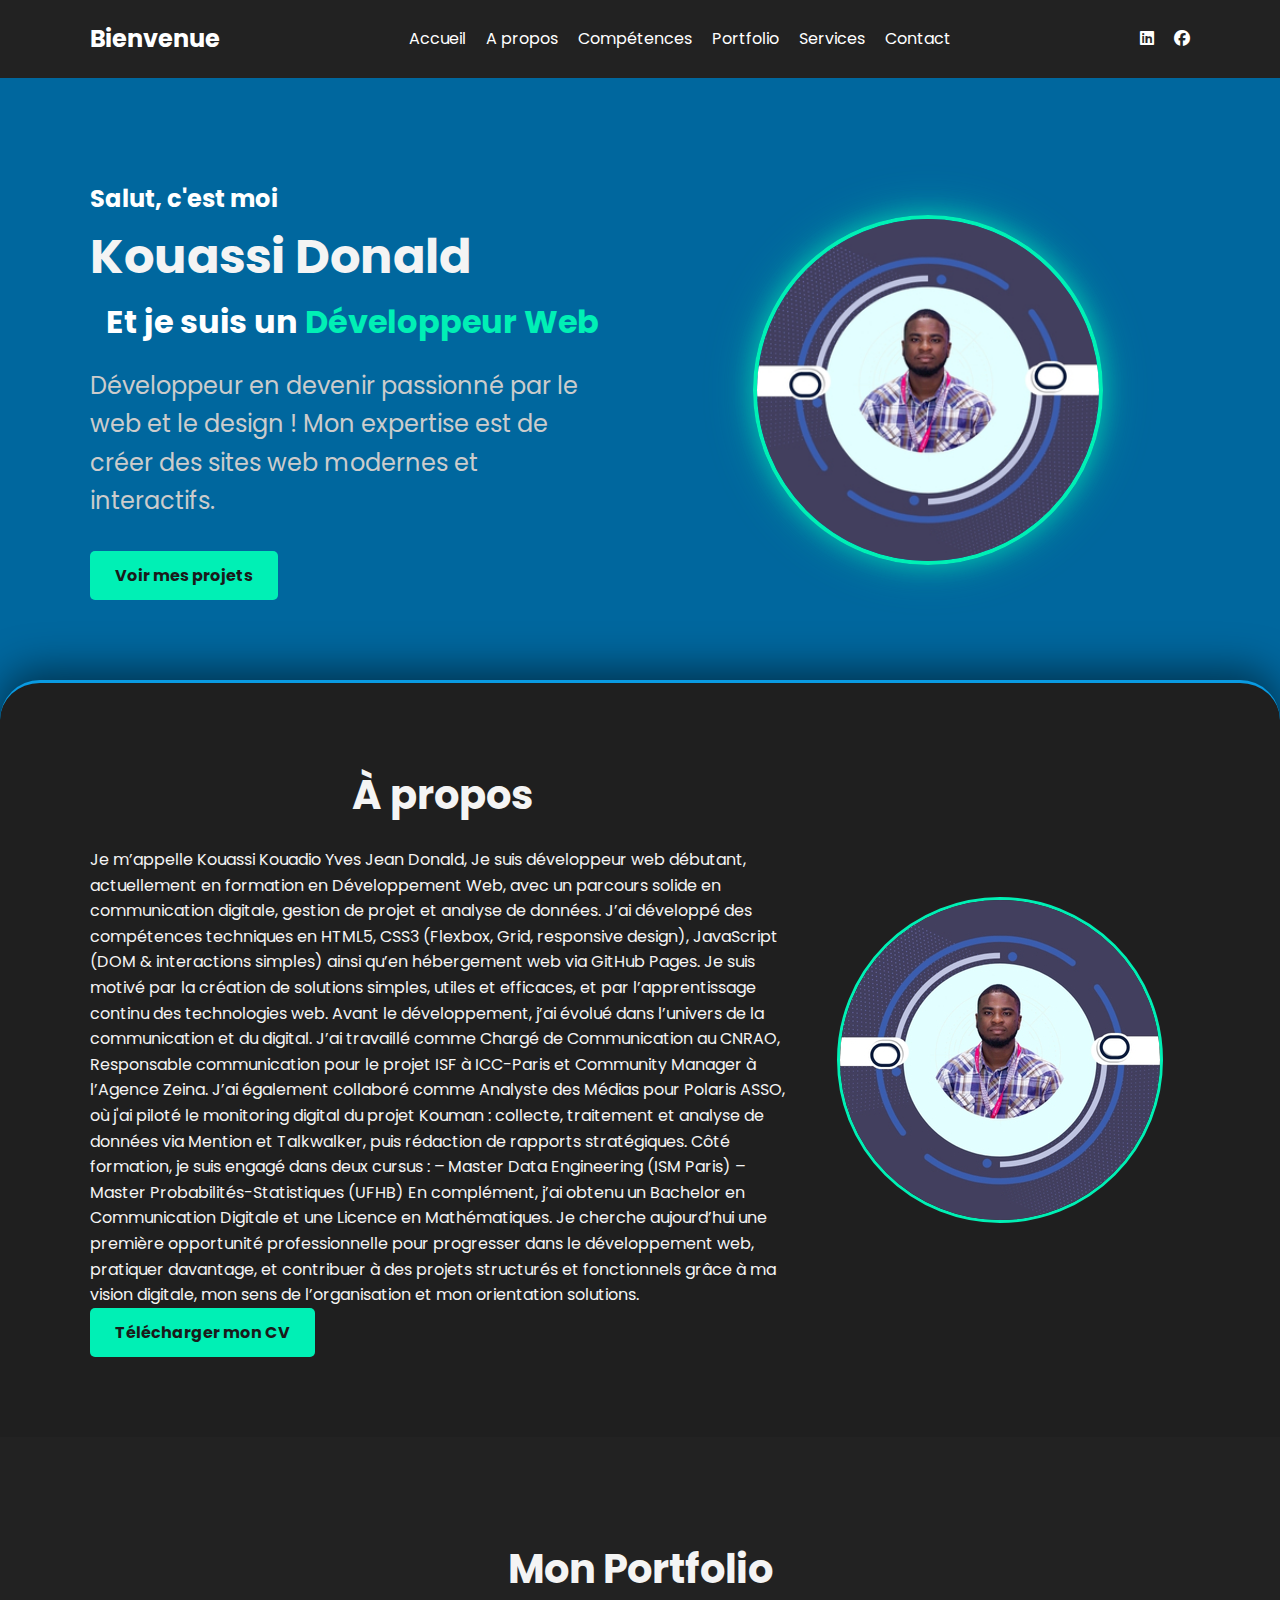
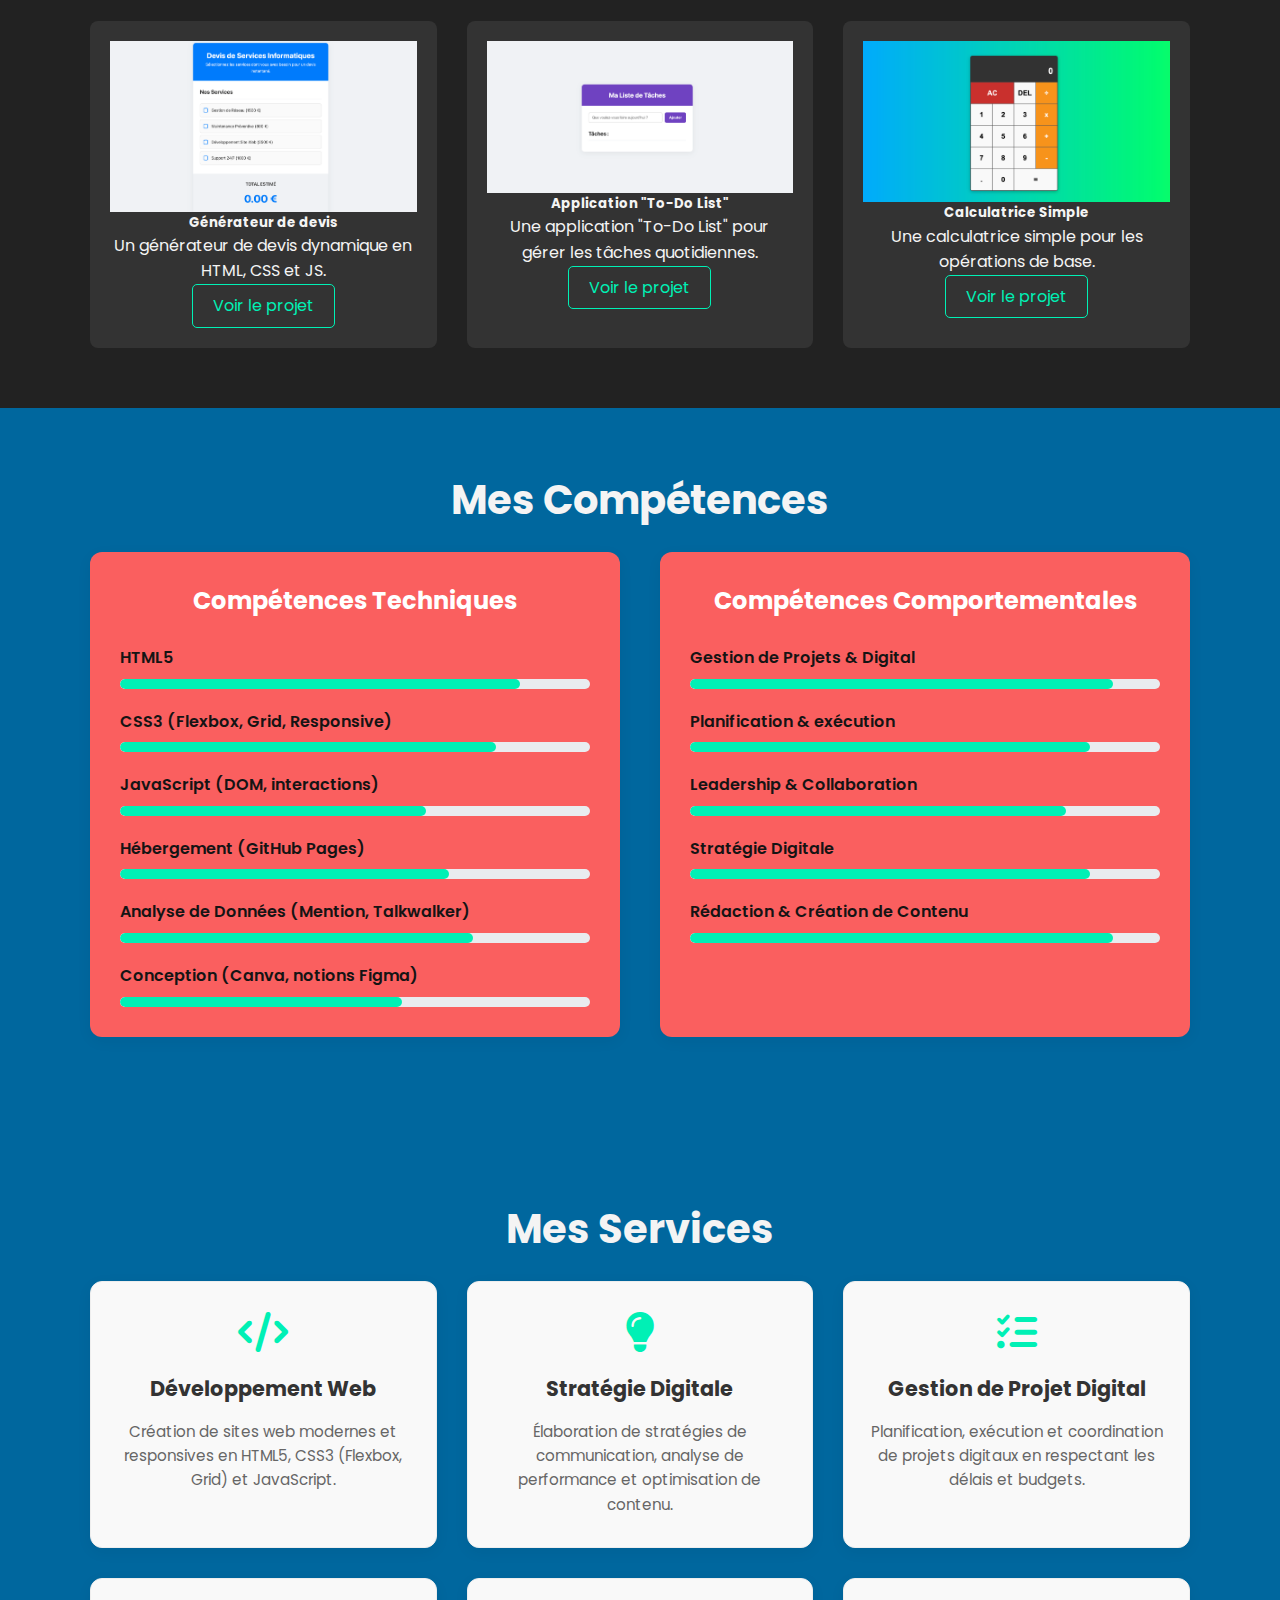
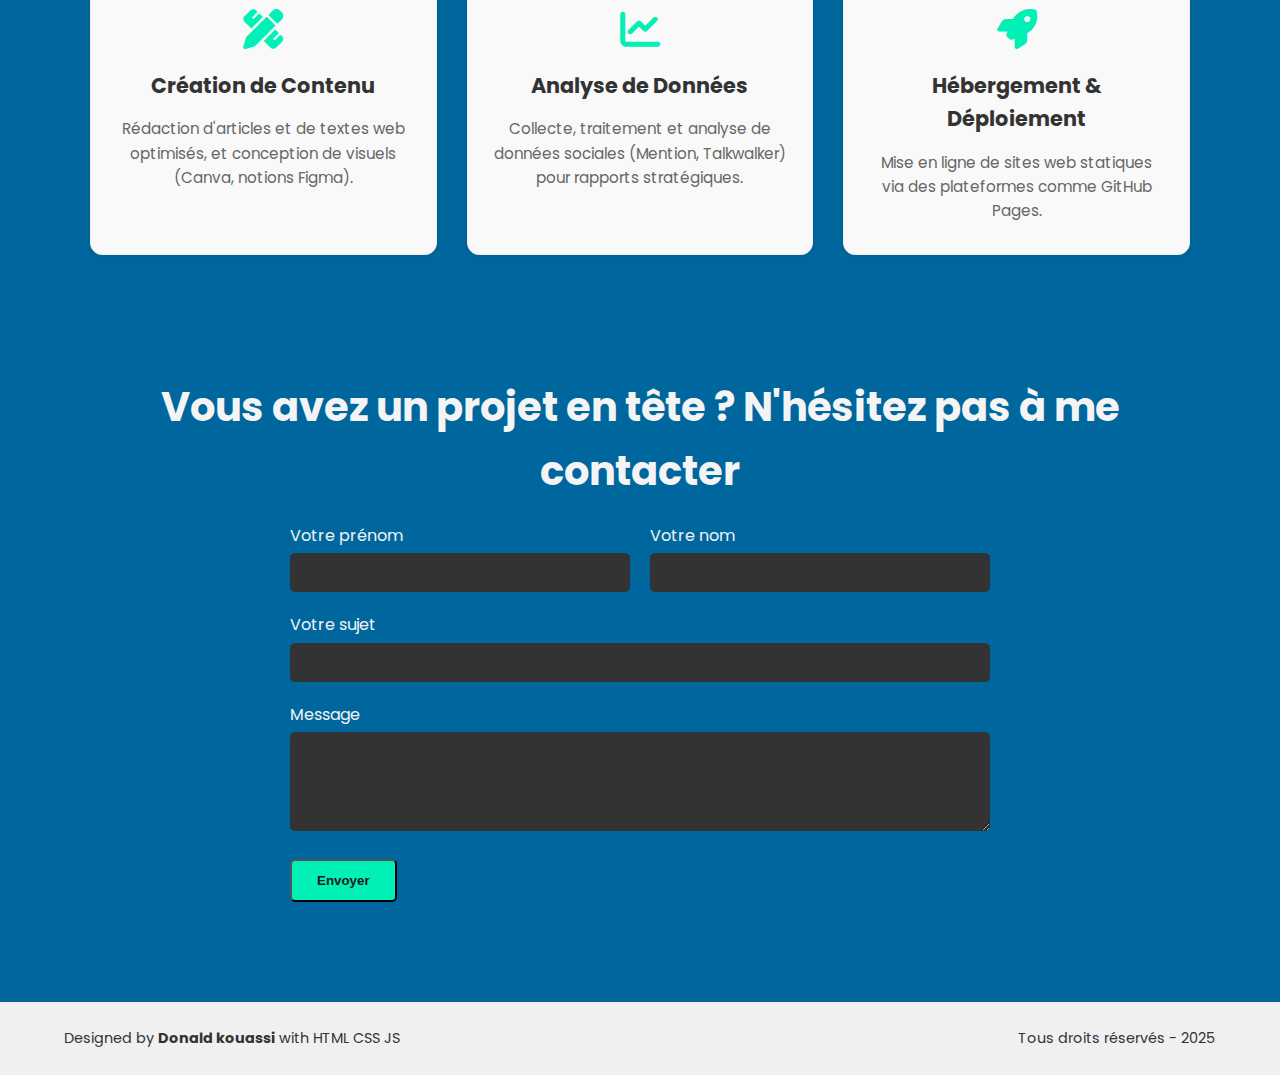
<file: index.html>
<!DOCTYPE html>
<html lang="fr">
<head>
    <meta charset="UTF-8">
    <meta name="viewport" content="width=device-width, initial-scale=1.0">
    <title>Mon Portfolio - Kouassi Donald</title>

 <link rel="preconnect" href="https://fonts.googleapis.com">
<link rel="preconnect" href="https://fonts.gstatic.com" crossorigin>
<link href="https://fonts.googleapis.com/css2?family=Poppins:wght@400;700&display=swap" rel="stylesheet">
<link rel="stylesheet" href="https://cdnjs.cloudflare.com/ajax/libs/font-awesome/6.5.2/css/all.min.css">

<link rel="stylesheet" href="style.css">
    <link rel="stylesheet" href="style.css">
</head>
<body>

    <nav>
        <div class="container">
            <a href="#accueil" class="nav-logo">Bienvenue</a>
            
            <ul>
                
                <li><a href="index.html">Accueil</a></li>
                 <li><a href="a-propos.html">A propos</a></li>  
                 <li><a href="competences.html">Compétences</a></li> 
                 <li><a href="portfolio.html">Portfolio</a></li> 
                 <li><a href="services.html">Services</a></li> 
                 <li><a href="contact.html">Contact</a></li> 
                
            </ul>
            <ul class="social-icons">
                <li><a href="https://www.linkedin.com/in/" target="_blank"><i class="fa-brands fa-linkedin"></i></a></li>
                
                <li><a href="https://facebook.com/" target="_blank"><i class="fa-brands fa-facebook"></i></a></li>
                
                </ul>
                 
        </div></div>
    </nav>

   <header id="accueil" class="section-hero">
    <div class="container hero-layout">
        
        <div class="hero-text">
            <p class="hero-welcome">Salut, c'est moi</p>
            <h1>Kouassi Donald</h1> 
            <h2 class="hero-role">Et je suis un <span class="highlight">Développeur Web</span></h2>
            
            <p class="hero-subtitle">
                Développeur en devenir passionné par le web et le design ! 
                Mon expertise est de créer des sites web modernes et interactifs.
            </p>
            
            <div class="hero-buttons">
                <a href="projets.html" class="btn">Voir mes projets</a>
                </div>
        </div>

        <div class="hero-image-box">
            <img src="images/photo-profil.jpg" alt="Kouassi Donald" class="profile-pic">
        </div>

    </div>
</header>
    <section id="a-propos" class="section-about">
        <div class="container">
            <div class="about-content">
                <div class="about-text">
                    <h2>À propos</h2> 
                    <p>Je m’appelle Kouassi Kouadio Yves Jean Donald, 
Je suis développeur web débutant, actuellement en formation en Développement Web, avec un parcours solide en communication digitale, gestion de projet et analyse de données.

J’ai développé des compétences techniques en HTML5, CSS3 (Flexbox, Grid, responsive design), JavaScript (DOM & interactions simples) ainsi qu’en hébergement web via GitHub Pages.
Je suis motivé par la création de solutions simples, utiles et efficaces, et par l’apprentissage continu des technologies web.

Avant le développement, j’ai évolué dans l’univers de la communication et du digital.
J’ai travaillé comme Chargé de Communication au CNRAO, Responsable communication pour le projet ISF à ICC-Paris et Community Manager à l’Agence Zeina.
J’ai également collaboré comme Analyste des Médias pour Polaris ASSO, où j'ai piloté le monitoring digital du projet Kouman : collecte, traitement et analyse de données via Mention et Talkwalker, puis rédaction de rapports stratégiques.

Côté formation, je suis engagé dans deux cursus :
– Master Data Engineering (ISM Paris)
– Master Probabilités-Statistiques (UFHB)
En complément, j’ai obtenu un Bachelor en Communication Digitale et une Licence en Mathématiques.

Je cherche aujourd’hui une première opportunité professionnelle pour progresser dans le développement web, pratiquer davantage, et contribuer à des projets structurés et fonctionnels grâce à ma vision digitale, mon sens de l’organisation et mon orientation solutions.</p>
                    
                    <a href="_CV - Donald Kouassi (1).pdf" class="btn" download>Télécharger mon CV</a>
                </div>
                <div class="about-image">
                    <img src="images/photo-profil.jpg" alt="Photo de Kouassi Donald">
                </div>
            </div>
        </div>
    </section>

           <section id="projets" class="section-projects" style="padding-top: 100px;">
        <div class="container">
            <h2>Mon Portfolio</h2>
            
            <div class="projects-grid">

                <div class="project-card">
                    <img src="images/generateur-devis.jpg" alt="Aperçu de mon générateur de devis">
                    <div class="card-content">
                        <h5>Générateur de devis</h5>
                        <p>Un générateur de devis dynamique en HTML, CSS et JS.</p>
                        <a href="projets/generateur-devis/index.html" class="btn-secondary">Voir le projet</a>
                    </div>
                </div>

                <div class="project-card">
                    <img src="images/todo-list.jpg" alt="Aperçu de l'application To-Do List">
                    <div class="card-content">
                        <h5>Application "To-Do List"</h5>
                        <p>Une application "To-Do List" pour gérer les tâches quotidiennes.</p>
                        <a href="projets/todo-list/index.html" class="btn-secondary">Voir le projet</a>
                    </div>
                </div>

                <div class="project-card">
                    <img src="images/calculatrice.jpg" alt="Aperçu de la calculatrice">
                    <div class="card-content">
                        <h5>Calculatrice Simple</h5>
                        <p>Une calculatrice simple pour les opérations de base.</p>
                        <a href="projets/calculatrice/index.html" class="btn-secondary">Voir le projet</a>
                    </div>
                </div>
                
            </div>
        </div>
    </section>
            </div>
        </div>
    </section>

    <section id="competences" class="section-skills">
        <div class="container">
            <h2>Mes Compétences</h2>
            
            <div class="skills-grid">
                
                <div class="skills-card">
                    <h3>Compétences Techniques</h3>
                    
                    <div class="skill">
                        <span class="skill-name">HTML5</span>
                        <div class="skill-bar">
                            <div class="skill-progress" style="width: 85%;"></div>
                        </div>
                    </div>
                    <div class="skill">
                        <span class="skill-name">CSS3 (Flexbox, Grid, Responsive)</span>
                        <div class="skill-bar">
                            <div class="skill-progress" style="width: 80%;"></div>
                        </div>
                    </div>
                    <div class="skill">
                        <span class="skill-name">JavaScript (DOM, interactions)</span>
                        <div class="skill-bar">
                            <div class="skill-progress" style="width: 65%;"></div>
                        </div>
                    </div>
                     <div class="skill">
                        <span class="skill-name">Hébergement (GitHub Pages)</span>
                        <div class="skill-bar">
                            <div class="skill-progress" style="width: 70%;"></div>
                        </div>
                    </div>
                    <div class="skill">
                        <span class="skill-name">Analyse de Données (Mention, Talkwalker)</span>
                        <div class="skill-bar">
                            <div class="skill-progress" style="width: 75%;"></div>
                        </div>
                    </div>
                    <div class="skill">
                        <span class="skill-name">Conception (Canva, notions Figma)</span>
                        <div class="skill-bar">
                            <div class="skill-progress" style="width: 60%;"></div>
                        </div>
                    </div>
                </div>

                <div class="skills-card">
                    <h3>Compétences Comportementales</h3>
                    
                    <div class="skill">
                        <span class="skill-name">Gestion de Projets & Digital</span>
                        <div class="skill-bar">
                            <div class="skill-progress" style="width: 90%;"></div>
                        </div>
                    </div>
                    <div class="skill">
                        <span class="skill-name">Planification & exécution</span>
                        <div class="skill-bar">
                            <div class="skill-progress" style="width: 85%;"></div>
                        </div>
                    </div>
                    <div class="skill">
                        <span class="skill-name">Leadership & Collaboration</span>
                        <div class="skill-bar">
                            <div class="skill-progress" style="width: 80%;"></div>
                        </div>
                    </div>
                    <div class="skill">
                        <span class="skill-name">Stratégie Digitale</span>
                        <div class="skill-bar">
                            <div class="skill-progress" style="width: 85%;"></div>
                        </div>
                    </div>
                    <div class="skill">
                        <span class="skill-name">Rédaction & Création de Contenu</span>
                        <div class="skill-bar">
                            <div class="skill-progress" style="width: 90%;"></div>
                        </div>
                    </div>
                </div>

            </div>
        </div>
    </section>

    <section id="services" class="section-services" style="padding-top: 100px;">
        <div class="container">
            <h2>Mes Services</h2>
            
            <div class="services-grid">

                <div class="service-card">
                    <i class="fa-solid fa-code"></i>
                    <h3>Développement Web</h3>
                    <p>Création de sites web modernes et responsives en HTML5, CSS3 (Flexbox, Grid) et JavaScript.</p>
                </div>

                <div class="service-card">
                    <i class="fa-solid fa-lightbulb"></i>
                    <h3>Stratégie Digitale</h3>
                    <p>Élaboration de stratégies de communication, analyse de performance et optimisation de contenu.</p>
                </div>

                <div class="service-card">
                    <i class="fa-solid fa-list-check"></i>
                    <h3>Gestion de Projet Digital</h3>
                    <p>Planification, exécution et coordination de projets digitaux en respectant les délais et budgets.</p>
                </div>

                <div class="service-card">
                    <i class="fa-solid fa-pen-ruler"></i>
                    <h3>Création de Contenu</h3>
                    <p>Rédaction d'articles et de textes web optimisés, et conception de visuels (Canva, notions Figma).</p>
                </div>

                <div class="service-card">
                    <i class="fa-solid fa-chart-line"></i>
                    <h3>Analyse de Données</h3>
                    <p>Collecte, traitement et analyse de données sociales (Mention, Talkwalker) pour rapports stratégiques.</p>
                </div>

                <div class="service-card">
                    <i class="fa-solid fa-rocket"></i>
                    <h3>Hébergement & Déploiement</h3>
                    <p>Mise en ligne de sites web statiques via des plateformes comme GitHub Pages.</p>
                </div>

            </div>
        </div>
    </section>

    <section id="contact" class="section-contact">
        <div class="container">
            <h2>Vous avez un projet en tête ? N'hésitez pas à me contacter</h2>
            
            <form id="contact-form" action="#" method="post">
                <div class="form-group-row">
                    <div class="form-group">
                        <label for="prenom">Votre prénom</label> <input type="text" id="prenom" name="prenom">
                    </div>
                    <div class="form-group">
                        <label for="nom">Votre nom</label> <input type="text" id="nom" name="nom">
                    </div>
                </div>
                <div class="form-group">
                    <label for="sujet">Votre sujet</label> <input type="text" id="sujet" name="sujet">
                </div>
                <div class="form-group">
                    <label for="message">Message</label>
                    <textarea id="message" name="message" rows="5"></textarea>
                </div>
                <button type="submit" class="btn">Envoyer</button>
            </form>
        </div>
    </section>

    <footer>
        <footer class="footer">
    <div class="container footer-content">
        <p>Designed by <span class="accent-text">Donald kouassi</span> with HTML CSS JS</p>
        <p>Tous droits réservés - 2025</p>
    </div>
    </footer>

    <script src="script.js"></script>

</body>
</html>
</file>
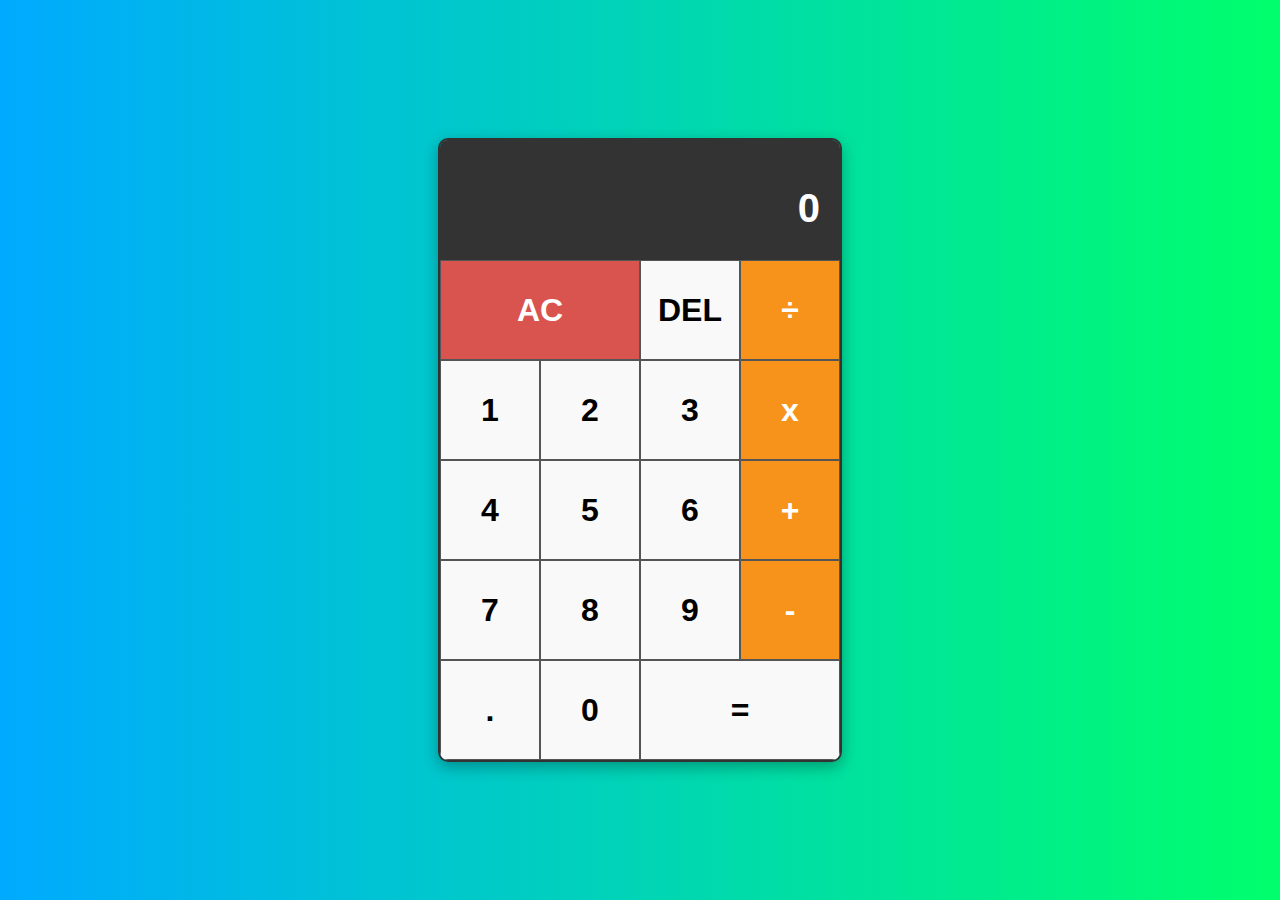
<file: projets/calculatrice/index.html>
<!DOCTYPE html>
<html lang="fr">
<head>
    <meta charset="UTF-8">
    <meta name="viewport" content="width=device-width, initial-scale=1.0">
    <title>Calculatrice Simple</title>
    <link rel="stylesheet" href="style.css">
</head>
<body>

    <div class="calculator-grid">
        <div class="output">
            <div data-previous-operand class="previous-operand"></div>
            <div data-current-operand class="current-operand">0</div>
        </div>
        <button data-all-clear class="span-two">AC</button>
        <button data-delete>DEL</button>
        <button data-operation>÷</button>
        <button data-number>1</button>
        <button data-number>2</button>
        <button data-number>3</button>
        <button data-operation>x</button>
        <button data-number>4</button>
        <button data-number>5</button>
        <button data-number>6</button>
        <button data-operation>+</button>
        <button data-number>7</button>
        <button data-number>8</button>
        <button data-number>9</button>
        <button data-operation>-</button>
        <button data-number>.</button>
        <button data-number>0</button>
        <button data-equals class="span-two">=</button>
    </div>

    <script src="script.js"></script>
</body>
</html>
</file>
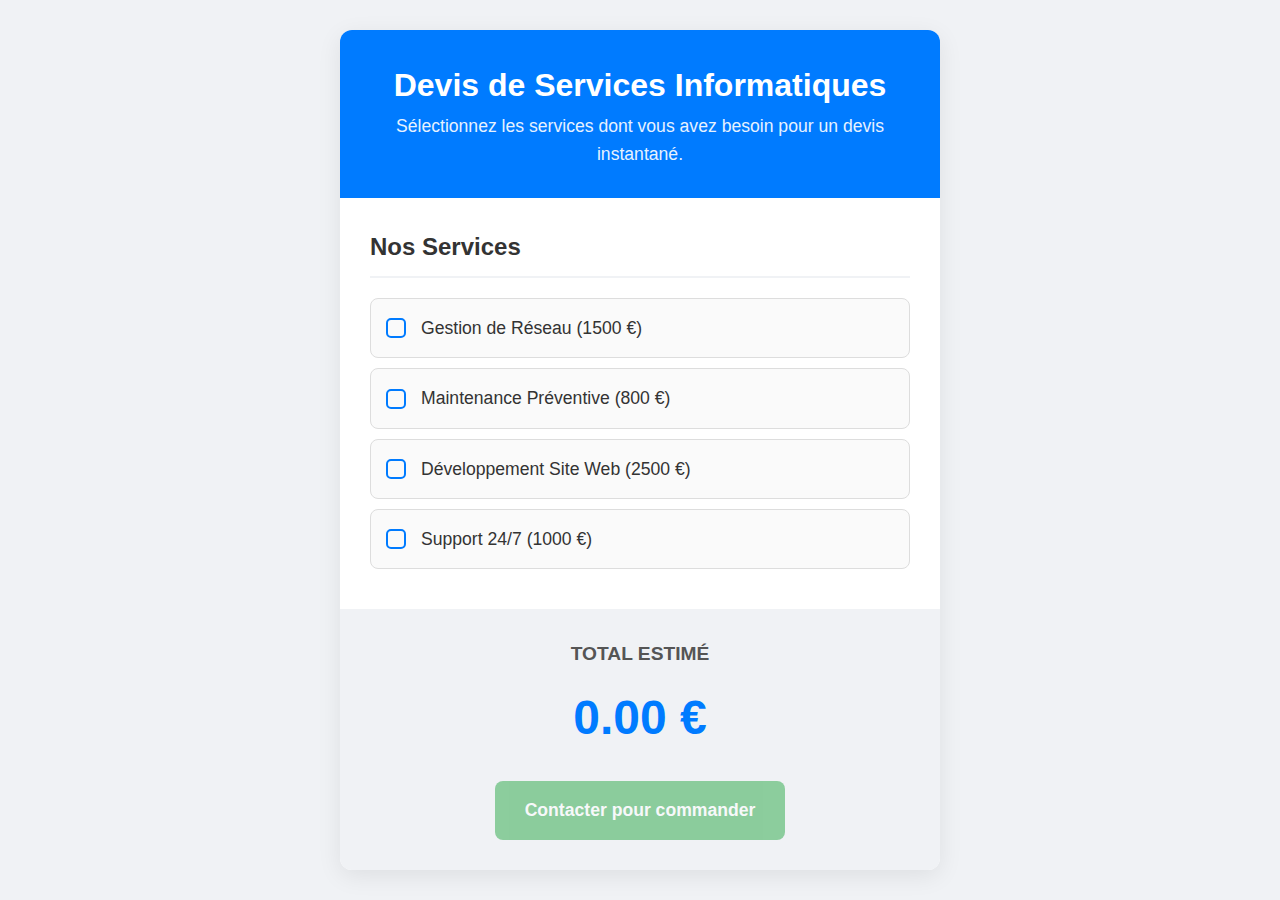
<file: projets/generateur-devis/index.html>
<!DOCTYPE html>
<html lang="fr">
<head>
    <meta charset="UTF-8">
    <meta name="viewport" content="width=device-width, initial-scale=1.0">
    <title>Générateur de Devis</title>
    <link rel="stylesheet" href="style.css">
</head>
<body>

    <main class="devis-container">
        <header>
            <h1>Devis de Services Informatiques</h1>
            <p>Sélectionnez les services dont vous avez besoin pour un devis instantané.</p>
        </header>

        <form id="devis-form">
            <h2>Nos Services</h2>
            
            <div class="service-item">
                <input type="checkbox" id="gestion-reseau" name="service" value="1500">
                <label for="gestion-reseau">Gestion de Réseau (1500 €)</label>
            </div>

            <div class="service-item">
                <input type="checkbox" id="maintenance" name="service" value="800">
                <label for="maintenance">Maintenance Préventive (800 €)</label>
            </div>

            <div class="service-item">
                <input type="checkbox" id="dev-web" name="service" value="2500">
                <label for="dev-web">Développement Site Web (2500 €)</label>
            </div>

            <div class="service-item">
                <input type="checkbox" id="support-24" name="service" value="1000">
                <label for="support-24">Support 24/7 (1000 €)</label>
            </div>
        </form>

        <section class="total-container">
            <h2>Total Estimé</h2>
            <div class="total-prix">
                <span id="total-devis">0.00</span> €
            </div>
            
            <a href="#" id="btn-contacter" class="btn-contacter">
                Contacter pour commander
            </a>
            
        </section>

    </main>

    <script src="script.js"></script>

</body>
</html>
</file>
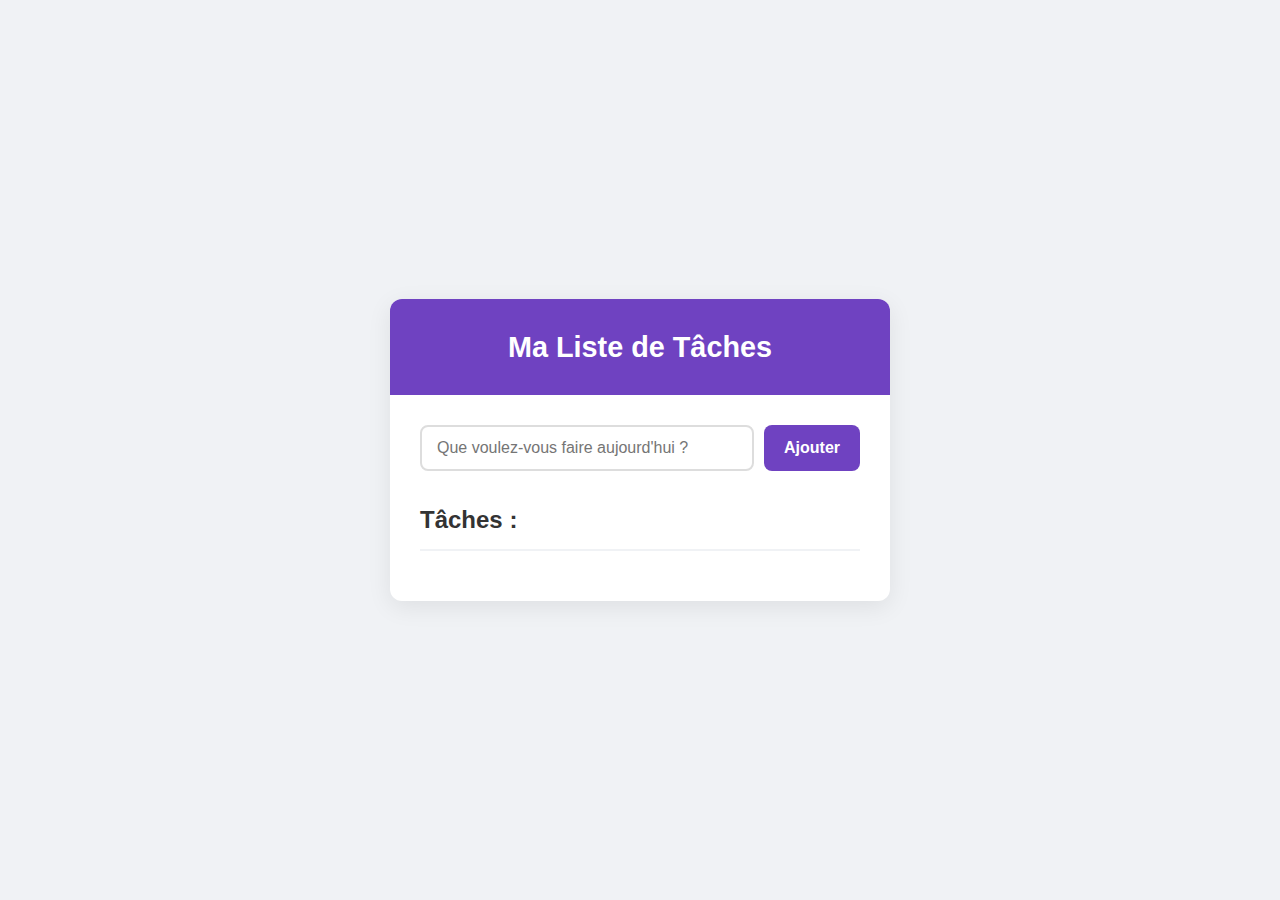
<file: projets/todo-list/index.html>
<!DOCTYPE html>
<html lang="fr">
<head>
    <meta charset="UTF-8">
    <meta name="viewport" content="width=device-width, initial-scale=1.0">
    <title>Application - Liste de Tâches</title>
    <link rel="stylesheet" href="style.css">
</head>
<body>

    <main class="todo-container">
        <header>
            <h1>Ma Liste de Tâches</h1>
        </header>

        <form id="new-task-form">
            <input 
                type="text" 
                id="new-task-input" 
                placeholder="Que voulez-vous faire aujourd'hui ?">
            <button type="submit" id="new-task-submit">Ajouter</button>
        </form>

        <section class="task-list-container">
            <h2>Tâches :</h2>
            
            <ul id="task-list">
                </ul>
        </section>

    </main>

    <script src="script.js"></script>

</body>
</html>
</file>
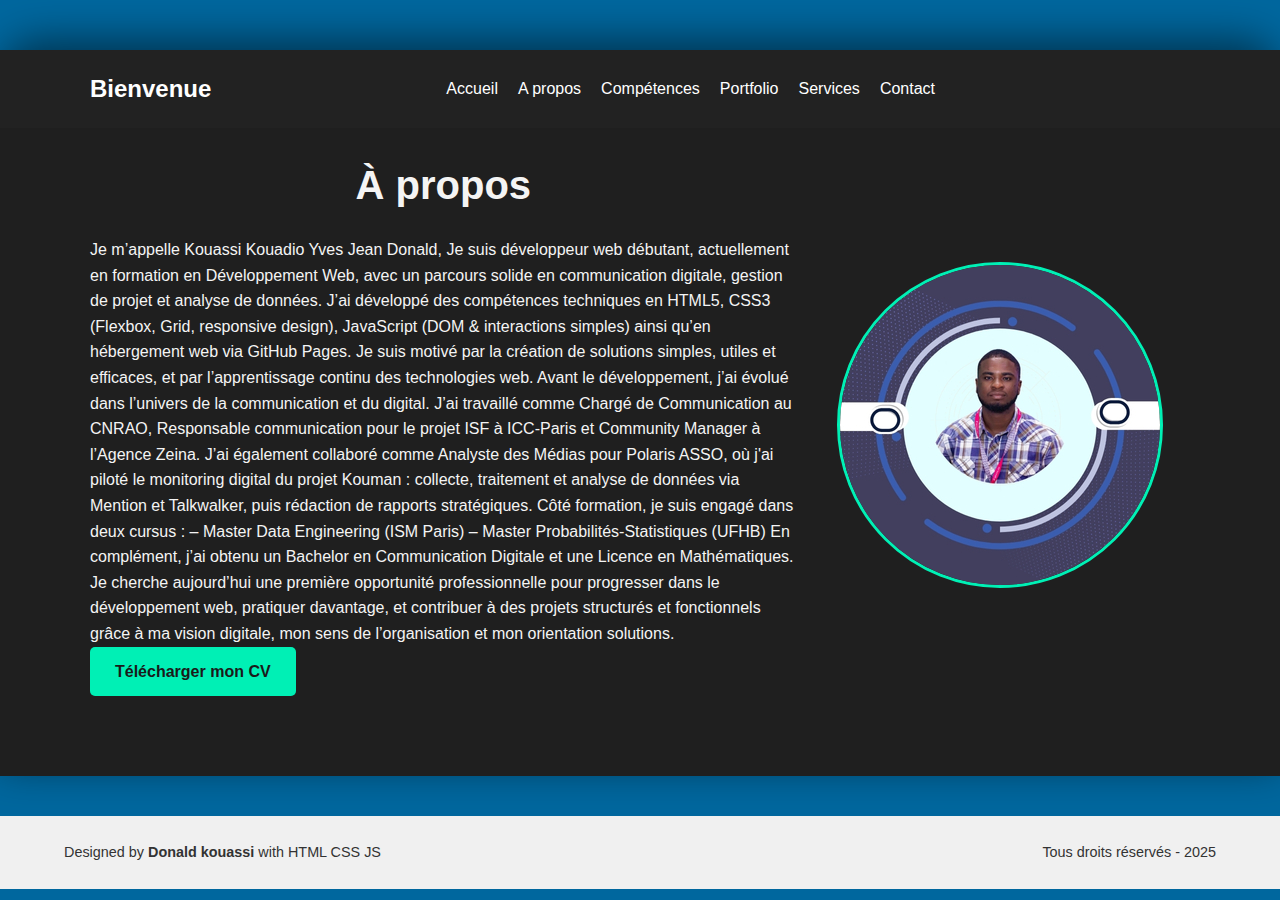
<file: a-propos.html>
<!DOCTYPE html>
<html lang="fr">
<head>
    <meta charset="UTF-8">
    <meta name="viewport" content="width=device-width, initial-scale=1.0">
    <title>À Propos - Portfolio Kouassi Donald</title>
    
    <link rel="stylesheet" href="style.css">
</head>
<body>

    <nav>
        <div class="container">
            <a href="#accueil" class="nav-logo"> Bienvenue</a>
            
            <ul>
                
                 <li><a href="index.html">Accueil</a></li>
                 <li><a href="a-propos.html">A propos</a></li>  
                 <li><a href="competences.html">Compétences</a></li> 
                 <li><a href="portfolio.html">Portfolio</a></li> 
                 <li><a href="services.html">Services</a></li> 
                 <li><a href="contact.html">Contact</a></li> 
                
            </ul>
            <ul class="social-icons">
                <li><a href="https://www.linkedin.com/in/" target="_blank"><i class="fa-brands fa-linkedin"></i></a></li>
                
                <li><a href="https://facebook.com/" target="_blank"><i class="fa-brands fa-facebook"></i></a></li>
                
                </ul>
                 
        </div></div>
    </nav>


    <section id="a-propos" class="section-about" style="padding-top: 100px;">
        <div class="container">
            <div class="about-content">
                <div class="about-text">
                    <h2>À propos</h2> 
                    <p>Je m’appelle Kouassi Kouadio Yves Jean Donald, Je suis développeur web débutant, actuellement en formation en Développement Web, avec un parcours solide en communication digitale, gestion de projet et analyse de données. J’ai développé des compétences techniques en HTML5, CSS3 (Flexbox, Grid, responsive design), JavaScript (DOM & interactions simples) ainsi qu’en hébergement web via GitHub Pages. Je suis motivé par la création de solutions simples, utiles et efficaces, et par l’apprentissage continu des technologies web. Avant le développement, j’ai évolué dans l’univers de la communication et du digital. J’ai travaillé comme Chargé de Communication au CNRAO, Responsable communication pour le projet ISF à ICC-Paris et Community Manager à l’Agence Zeina. J’ai également collaboré comme Analyste des Médias pour Polaris ASSO, où j'ai piloté le monitoring digital du projet Kouman : collecte, traitement et analyse de données via Mention et Talkwalker, puis rédaction de rapports stratégiques. Côté formation, je suis engagé dans deux cursus : – Master Data Engineering (ISM Paris) – Master Probabilités-Statistiques (UFHB) En complément, j’ai obtenu un Bachelor en Communication Digitale et une Licence en Mathématiques. Je cherche aujourd’hui une première opportunité professionnelle pour progresser dans le développement web, pratiquer davantage, et contribuer à des projets structurés et fonctionnels grâce à ma vision digitale, mon sens de l’organisation et mon orientation solutions.</p>
                    
                    <a href="_CV - Donald Kouassi (2).pdf" class="btn" download>Télécharger mon CV</a>
                </div>
                <div class="about-image">
                    <img src="images/photo-profil.jpg" alt="Photo de Kouassi Donald">
                </div>
            </div>
        </div>
    </section>
<footer>
        <footer class="footer">
    <div class="container footer-content">
        <p>Designed by <span class="accent-text">Donald kouassi</span> with HTML CSS JS</p>
        <p>Tous droits réservés - 2025</p>
    </div>
    </footer>

    <script src="script.js"></script>

</body>
</html>
</file>
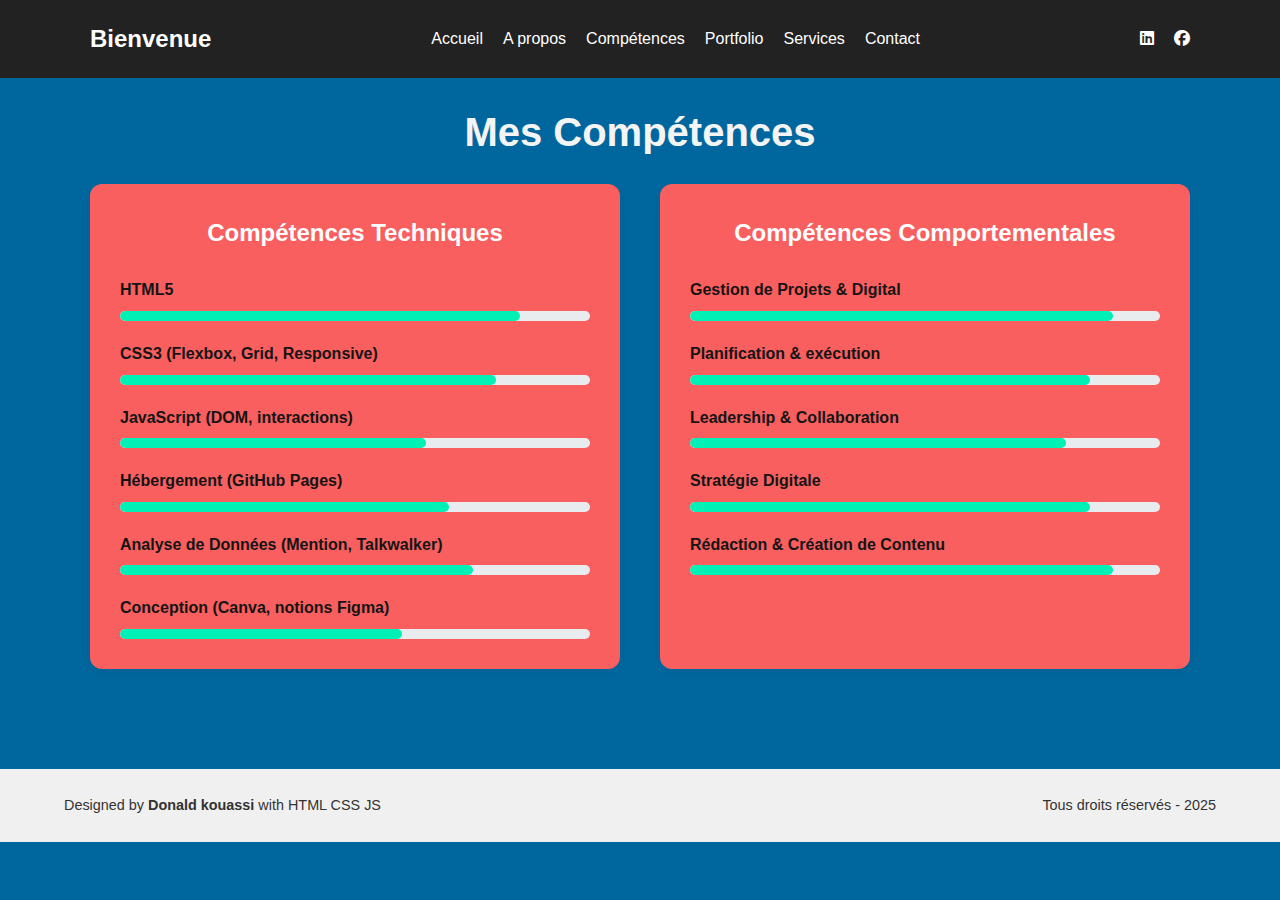
<file: competences.html>
<!DOCTYPE html>
<html lang="fr">
<head>
    <meta charset="UTF-8">
    <meta name="viewport" content="width=device-width, initial-scale=1.0">
    <title>Compétences - Portfolio Kouassi Donald</title>
    
    <link rel="stylesheet" href="style.css">

    <link rel="stylesheet" href="https://cdnjs.cloudflare.com/ajax/libs/font-awesome/6.5.2/css/all.min.css">
</head>
<body>

    <nav>
        <div class="container">
            <a href="#accueil" class="nav-logo"> Bienvenue</a>
            
            <ul>
                
                <li><a href="index.html">Accueil</a></li>
                 <li><a href="a-propos.html">A propos</a></li>  
                 <li><a href="competences.html">Compétences</a></li> 
                 <li><a href="portfolio.html">Portfolio</a></li> 
                 <li><a href="services.html">Services</a></li> 
                 <li><a href="contact.html">Contact</a></li>  
                
            </ul>
            <ul class="social-icons">
                <li><a href="https://www.linkedin.com/in/" target="_blank"><i class="fa-brands fa-linkedin"></i></a></li>
                
                <li><a href="https://facebook.com/" target="_blank"><i class="fa-brands fa-facebook"></i></a></li>
                
            </ul>
                 
        </div>
    </nav>


    <section id="competences" class="section-skills-new" style="padding-top: 100px;">
        <div class="container">
            <h2>Mes Compétences</h2>
            
            <div class="skills-grid">
                
                <div class="skills-card">
                    <h3>Compétences Techniques</h3>
                    
                    <div class="skill">
                        <span class="skill-name">HTML5</span>
                        <div class="skill-bar">
                            <div class="skill-progress" style="width: 85%;"></div>
                        </div>
                    </div>
                    <div class="skill">
                        <span class="skill-name">CSS3 (Flexbox, Grid, Responsive)</span>
                        <div class="skill-bar">
                            <div class="skill-progress" style="width: 80%;"></div>
                        </div>
                    </div>
                    <div class="skill">
                        <span class="skill-name">JavaScript (DOM, interactions)</span>
                        <div class="skill-bar">
                            <div class="skill-progress" style="width: 65%;"></div>
                        </div>
                    </div>
                     <div class="skill">
                        <span class="skill-name">Hébergement (GitHub Pages)</span>
                        <div class="skill-bar">
                            <div class="skill-progress" style="width: 70%;"></div>
                        </div>
                    </div>
                    <div class="skill">
                        <span class="skill-name">Analyse de Données (Mention, Talkwalker)</span>
                        <div class="skill-bar">
                            <div class="skill-progress" style="width: 75%;"></div>
                        </div>
                    </div>
                    <div class="skill">
                        <span class="skill-name">Conception (Canva, notions Figma)</span>
                        <div class="skill-bar">
                            <div class="skill-progress" style="width: 60%;"></div>
                        </div>
                    </div>
                </div>

                <div class="skills-card">
                    <h3>Compétences Comportementales</h3>
                    
                    <div class="skill">
                        <span class="skill-name">Gestion de Projets & Digital</span>
                        <div class="skill-bar">
                            <div class="skill-progress" style="width: 90%;"></div>
                        </div>
                    </div>
                    <div class="skill">
                        <span class="skill-name">Planification & exécution</span>
                        <div class="skill-bar">
                            <div class="skill-progress" style="width: 85%;"></div>
                        </div>
                    </div>
                    <div class="skill">
                        <span class="skill-name">Leadership & Collaboration</span>
                        <div class="skill-bar">
                            <div class="skill-progress" style="width: 80%;"></div>
                        </div>
                    </div>
                    <div class="skill">
                        <span class="skill-name">Stratégie Digitale</span>
                        <div class="skill-bar">
                            <div class="skill-progress" style="width: 85%;"></div>
                        </div>
                    </div>
                    <div class="skill">
                        <span class="skill-name">Rédaction & Création de Contenu</span>
                        <div class="skill-bar">
                            <div class="skill-progress" style="width: 90%;"></div>
                        </div>
                    </div>
                </div>

            </div>
        </div>
    </section>
    <footer>
        <footer class="footer">
    <div class="container footer-content">
        <p>Designed by <span class="accent-text">Donald kouassi</span> with HTML CSS JS</p>
        <p>Tous droits réservés - 2025</p>
    </div>
    </footer>

    <script src="script.js"></script>

</body>
</html>
</file>
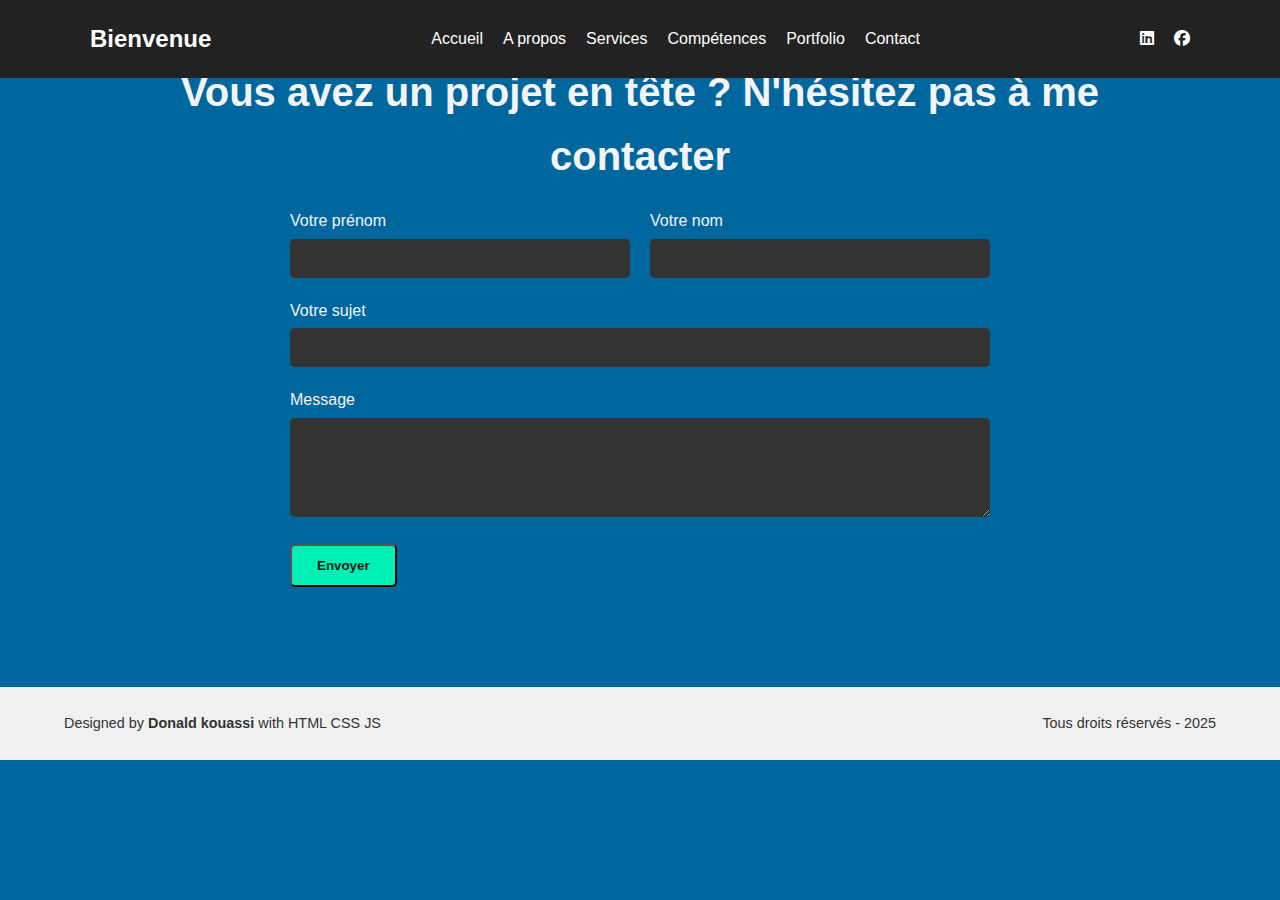
<file: contact.html>
<!DOCTYPE html>
<html lang="fr">
<head>
    <meta charset="UTF-8">
    <meta name="viewport" content="width=device-width, initial-scale=1.0">
    <title>Mon Portfolio - Kouassi Donald</title>
    
    <link rel="stylesheet" href="style.css">

    <link rel="stylesheet" href="https://cdnjs.cloudflare.com/ajax/libs/font-awesome/6.5.2/css/all.min.css">
</head>
<body>

    <nav>
        <div class="container">
            <a href="#accueil" class="nav-logo"> Bienvenue</a>
            
            <ul>
                
                <li><a href="index.html">Accueil</a></li>
                 <li><a href="a-propos.html">A propos</a></li> 
                 <li><a href="services.html">Services</a></li> 
                 <li><a href="#competences.html">Compétences</a></li> 
                 <li><a href="#portfolio.html">Portfolio</a></li> 
                 <li><a href="#contact.html">Contact</a></li> 
                
            </ul>
            <ul class="social-icons">
                <li><a href="https://www.linkedin.com/in/" target="_blank"><i class="fa-brands fa-linkedin"></i></a></li>
                
                <li><a href="https://facebook.com/" target="_blank"><i class="fa-brands fa-facebook"></i></a></li>
                
            </ul>
                 
        </div>
    </nav>

     <section id="contact" class="section-contact">
        <div class="container">
            <h2>Vous avez un projet en tête ? N'hésitez pas à me contacter</h2>
            
            <form id="contact-form" action="#" method="post">
                <div class="form-group-row">
                    <div class="form-group">
                        <label for="prenom">Votre prénom</label> <input type="text" id="prenom" name="prenom">
                    </div>
                    <div class="form-group">
                        <label for="nom">Votre nom</label> <input type="text" id="nom" name="nom">
                    </div>
                </div>
                <div class="form-group">
                    <label for="sujet">Votre sujet</label> <input type="text" id="sujet" name="sujet">
                </div>
                <div class="form-group">
                    <label for="message">Message</label>
                    <textarea id="message" name="message" rows="5"></textarea>
                </div>
                <button type="submit" class="btn">Envoyer</button>
            </form>
        </div>
    </section>
           <footer class="footer">
    <div class="container footer-content">
        <p>Designed by <span class="accent-text">Donald kouassi</span> with HTML CSS JS</p>
        <p>Tous droits réservés - 2025</p>
    </div>
    </footer>

    <script src="script.js"></script>

</body>
</html>
</file>
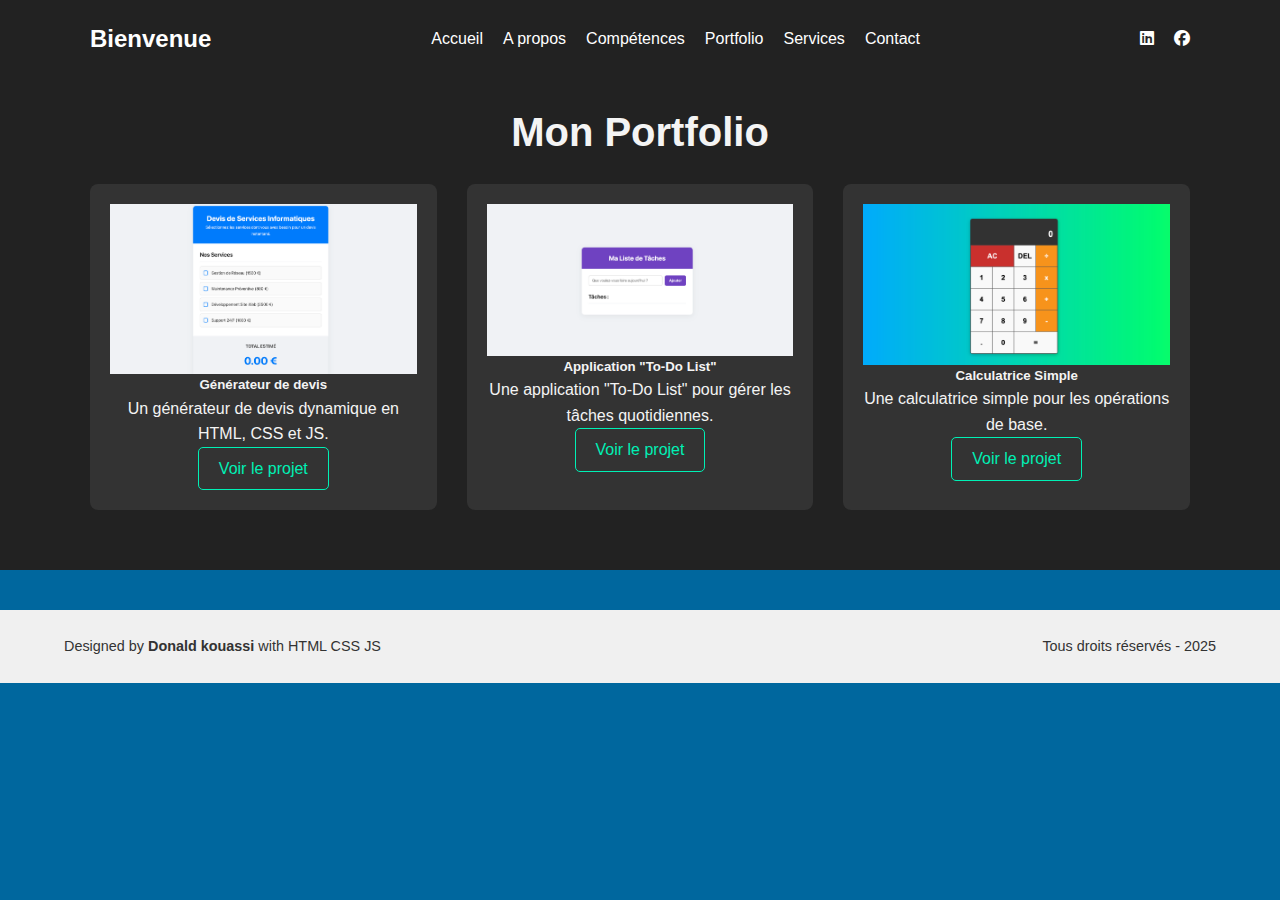
<file: portfolio.html>
<!DOCTYPE html>
<html lang="fr">
<head>
    <meta charset="UTF-8">
    <meta name="viewport" content="width=device-width, initial-scale=1.0">
    <title>Mon Portfolio - Kouassi Donald</title>
    
    <link rel="stylesheet" href="style.css">

    <link rel="stylesheet" href="https://cdnjs.cloudflare.com/ajax/libs/font-awesome/6.5.2/css/all.min.css">
</head>
<body>

    <nav>
        <div class="container">
            <a href="index.html" class="nav-logo"> Bienvenue</a>
            
            <ul>
                
                <li><a href="index.html">Accueil</a></li>
                 <li><a href="a-propos.html">A propos</a></li>  
                 <li><a href="competences.html">Compétences</a></li> 
                 <li><a href="portfolio.html">Portfolio</a></li> 
                 <li><a href="services.html">Services</a></li> 
                 <li><a href="contact.html">Contact</a></li> 
                
            </ul>
            <ul class="social-icons">
                <li><a href="https://www.linkedin.com/in/" target="_blank"><i class="fa-brands fa-linkedin"></i></a></li>
                
                <li><a href="https://facebook.com/" target="_blank"><i class="fa-brands fa-facebook"></i></a></li>
                
            </ul>
                 
        </div>
    </nav>
    <section id="projets" class="section-projects" style="padding-top: 100px;">
        <div class="container">
            <h2>Mon Portfolio</h2>
            
            <div class="projects-grid">

                <div class="project-card">
                    <img src="images/generateur-devis.jpg" alt="Aperçu de mon générateur de devis">
                    <div class="card-content">
                        <h5>Générateur de devis</h5>
                        <p>Un générateur de devis dynamique en HTML, CSS et JS.</p>
                        <a href="projets/generateur-devis/index.html" class="btn-secondary">Voir le projet</a>
                    </div>
                </div>

                <div class="project-card">
                    <img src="images/todo-list.jpg" alt="Aperçu de l'application To-Do List">
                    <div class="card-content">
                        <h5>Application "To-Do List"</h5>
                        <p>Une application "To-Do List" pour gérer les tâches quotidiennes.</p>
                        <a href="projets/todo-list/index.html" class="btn-secondary">Voir le projet</a>
                    </div>
                </div>

                <div class="project-card">
                    <img src="images/calculatrice.jpg" alt="Aperçu de la calculatrice">
                    <div class="card-content">
                        <h5>Calculatrice Simple</h5>
                        <p>Une calculatrice simple pour les opérations de base.</p>
                        <a href="projets/calculatrice/index.html" class="btn-secondary">Voir le projet</a>
                    </div>
                </div>
                
            </div>
        </div>
    </section>
<footer>
        <footer class="footer">
    <div class="container footer-content">
        <p>Designed by <span class="accent-text">Donald kouassi</span> with HTML CSS JS</p>
        <p>Tous droits réservés - 2025</p>
    </div>
    </footer>

    <script src="script.js"></script>

</body>
</html>
</file>
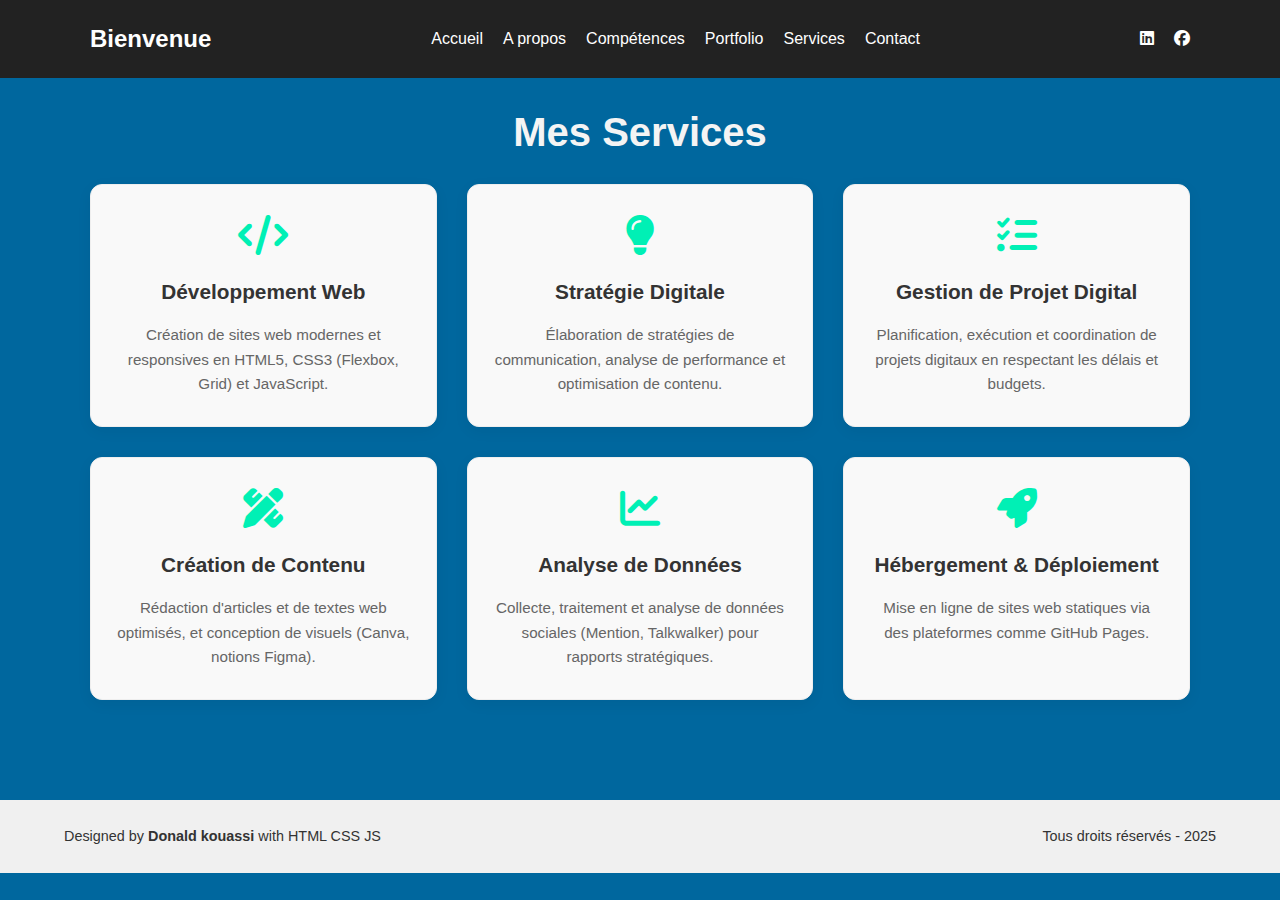
<file: services.html>
<!DOCTYPE html>
<html lang="fr">
<head>
    <meta charset="UTF-8">
    <meta name="viewport" content="width=device-width, initial-scale=1.0">
    <title>Mes Services - Portfolio Kouassi Donald</title>
    
    <link rel="stylesheet" href="style.css">

    <link rel="stylesheet" href="https://cdnjs.cloudflare.com/ajax/libs/font-awesome/6.5.2/css/all.min.css">
</head>
<body>

    <nav>
        <div class="container">
            <a href="#accueil" class="nav-logo"> Bienvenue</a>
            
            <ul>
                
                 <li><a href="index.html">Accueil</a></li>
                 <li><a href="a-propos.html">A propos</a></li>  
                 <li><a href="competences.html">Compétences</a></li> 
                 <li><a href="portfolio.html">Portfolio</a></li> 
                 <li><a href="services.html">Services</a></li> 
                 <li><a href="contact.html">Contact</a></li> 
                
            </ul>
            <ul class="social-icons">
                <li><a href="https://www.linkedin.com/in/" target="_blank"><i class="fa-brands fa-linkedin"></i></a></li>
                
                <li><a href="https://facebook.com/" target="_blank"><i class="fa-brands fa-facebook"></i></a></li>
                
            </ul>
                 
        </div>
    </nav>


    <section id="services" class="section-services" style="padding-top: 100px;">
        <div class="container">
            <h2>Mes Services</h2>
            
            <div class="services-grid">

                <div class="service-card">
                    <i class="fa-solid fa-code"></i>
                    <h3>Développement Web</h3>
                    <p>Création de sites web modernes et responsives en HTML5, CSS3 (Flexbox, Grid) et JavaScript.</p>
                </div>

                <div class="service-card">
                    <i class="fa-solid fa-lightbulb"></i>
                    <h3>Stratégie Digitale</h3>
                    <p>Élaboration de stratégies de communication, analyse de performance et optimisation de contenu.</p>
                </div>

                <div class="service-card">
                    <i class="fa-solid fa-list-check"></i>
                    <h3>Gestion de Projet Digital</h3>
                    <p>Planification, exécution et coordination de projets digitaux en respectant les délais et budgets.</p>
                </div>

                <div class="service-card">
                    <i class="fa-solid fa-pen-ruler"></i>
                    <h3>Création de Contenu</h3>
                    <p>Rédaction d'articles et de textes web optimisés, et conception de visuels (Canva, notions Figma).</p>
                </div>

                <div class="service-card">
                    <i class="fa-solid fa-chart-line"></i>
                    <h3>Analyse de Données</h3>
                    <p>Collecte, traitement et analyse de données sociales (Mention, Talkwalker) pour rapports stratégiques.</p>
                </div>

                <div class="service-card">
                    <i class="fa-solid fa-rocket"></i>
                    <h3>Hébergement & Déploiement</h3>
                    <p>Mise en ligne de sites web statiques via des plateformes comme GitHub Pages.</p>
                </div>

            </div>
        </div>
    </section>

<footer>
        <footer class="footer">
    <div class="container footer-content">
        <p>Designed by <span class="accent-text">Donald kouassi</span> with HTML CSS JS</p>
        <p>Tous droits réservés - 2025</p>
    </div>
    </footer>

    <script src="script.js"></script>

</body>
</html>
</file>
<file: style.css>
* {
    margin: 0;
    padding: 0;
    box-sizing: border-box;
}

.hero-layout {
    display: flex;
    align-items: center;
    justify-content: space-between;
    height: 80vh;
    gap: 50px;
}

.hero-text {
    flex: 1;
    text-align: left;
}

.hero-welcome {
    font-size: 1.5rem;
    font-weight: bold;
    color: #fff;
    margin-bottom: 10px;
}

.section-hero h1 {
    font-size: 3.5rem;
    margin: 0;
    line-height: 1.2;
}

.hero-role {
    font-size: 2rem;
    color: #fff;
    margin: 10px 0 20px 0;
}

.hero-role .highlight {
    color: #00f0b5;
}

.hero-subtitle {
    font-size: 1rem;
    max-width: 500px;
    margin-bottom: 30px;
    color: #ccc;
}

.hero-image-box {
    flex: 1;
    display: flex;
    justify-content: center;
}

.profile-pic {
    width: 350px;
    height: 350px;
    object-fit: cover;
    border-radius: 50%;
    
    border: 4px solid #00f0b5;
    box-shadow: 0 0 25px rgba(0, 240, 181, 0.6),
                0 0 50px rgba(0, 240, 181, 0.3);
    
    transition: transform 0.3s ease, box-shadow 0.3s ease;
}

.profile-pic:hover {
    transform: scale(1.05);
    box-shadow: 0 0 35px rgba(0, 240, 181, 0.8),
                0 0 70px rgba(0, 240, 181, 0.5);
}

@media (max-width: 768px) {
    .hero-layout {
        flex-direction: column-reverse;
        justify-content: center;
        text-align: center;
        height: auto;
        padding-top: 120px;
    }

    .hero-text {
        text-align: center;
    }
    
    .profile-pic {
        width: 250px;
        height: 250px;
        margin-bottom: 30px;
    }
    
    .hero-subtitle {
        margin: 0 auto 30px auto;
    }
}
* {
    margin: 0;
    padding: 0;
    box-sizing: border-box; 
}

html {
    scroll-behavior: smooth; 
}

body {
    font-family:'Poppins', sans-serif;; 
    background-color: #00679e; 
    color: #f4f4f4; 
    line-height: 1.6;
}

.container {
    width: 90%;
    max-width: 1100px;
    margin: 0 auto; 
}

section {
    padding: 60px 0;
}

h1, h2, h3 {
    margin-bottom: 20px;
}

h2 {
    font-size: 2.5rem;
    text-align: center;
}

img {
    max-width: 100%;
    display: block;
}

.btn {
    display: inline-block;
    background-color: #00f0b5;
    color: #1a1a1a;
    padding: 12px 25px;
    text-decoration: none;
    border-radius: 5px;
    font-weight: bold;
    transition: background-color 0.3s ease;
}

.btn:hover {
    background-color: #00c795;
}

.btn-secondary {
    display: inline-block;
    background-color: transparent;
    color: #00f0b5;
    border: 1px solid #00f0b5;
    padding: 8px 20px;
    text-decoration: none;
    border-radius: 5px;
    transition: background-color 0.3s ease, color 0.3s ease;
}

.btn-secondary:hover {
    background-color: #00f0b5;
    color: #1a1a1a;
}

nav {
    background: #222;
    padding: 20px 0;
    position: fixed;
    width: 100%;
    z-index: 1000;
}

nav .container {
    display: flex;
    justify-content: space-between;
    align-items: center;
}

nav .nav-logo {
    color: #fff;
    text-decoration: none;
    font-size: 1.5rem;
    font-weight: bold;
}

nav ul {
    list-style: none;
    display: flex;
}

nav ul li {
    margin-left: 20px;
}

nav ul li a {
    color: #fff;
    text-decoration: none;
    font-size: 1rem;
}

.section-hero {
    padding-top: 150px;
    height: 70vh;
    display: flex;
    flex-direction: column;
    justify-content: center;
    align-items: center;
    text-align: center;
}

.section-hero h1 {
    font-size: 3rem;
}

.section-hero .hero-subtitle {
    font-size: 1.5rem;
    margin-bottom: 30px;
}

.section-about .about-content {
    display: flex;
    gap: 40px;
    align-items: center;
}

.section-about .about-text {
    flex: 2;
}

.section-about .about-image {
    flex: 1;
}

.section-about .about-image img {
    border-radius: 50%;
    border: 3px solid #00f0b5;
}

.section-about {
    background-color: #1f1f1f;
    
    border-top: 3px solid #08a0ebf5; 
    
    border-radius: 40px 40px 0 0; 
    
    box-shadow: 0 -10px 40px rgba(0, 0, 0, 0.5); 
    
    margin-top: 50px; 
    padding-top: 80px; 
    padding-bottom: 80px;
}
.section-projects {
    background: #222;
}

.projects-grid {
    display: grid;
    grid-template-columns: repeat(3, 1fr); 
    gap: 30px;
}

.project-card {
    background: #333;
    border-radius: 8px;
    overflow: hidden;
    padding: 20px;
    text-align: center;
}

.project-card .tags {
    color: #00f0b5;
    font-style: italic;
    margin: 10px 0;
}

.skills-container {
    display: flex;
    justify-content: space-around;
    gap: 40px;
}

.skills-list {
    background: #222;
    padding: 30px;
    border-radius: 8px;
    width: 45%;
}

.skills-list h3 {
    color: #00f0b5;
    text-align: center;
    font-size: 1.5rem;
}

.skills-list ul {
    list-style: none;
    padding-top: 15px;
}

.skills-list ul li {
    font-size: 1.1rem;
    padding: 8px 0;
    border-bottom: 1px solid #444;
}

.section-contact form {
    max-width: 700px;
    margin: 0 auto;
}

.form-group-row {
    display: flex;
    gap: 20px;
}

.form-group-row .form-group {
    flex: 1;
}

.form-group {
    margin-bottom: 20px;
}

.form-group label {
    display: block;
    margin-bottom: 5px;
}

.form-group input,
.form-group textarea {
    width: 100%;
    padding: 12px;
    border-radius: 5px;
    border: none;
    background: #333;
    color: #f4f4f4;
}

.footer {
    background-color: #f0f0f0;
    padding: 25px 0;
    margin-top: 40px;
}

.footer-content {
    width: 90%;
    max-width: 1200px;
    margin: 0 auto;
    display: flex;
    justify-content: space-between;
    align-items: center;
}

.footer p {
    color: #333;
    font-size: 0.9rem;
    margin: 0;
}

.footer .accent-text {
    color: var(--primary-color);
    font-weight: bold;
}
@media (max-width: 768px) {
    .projects-grid {
        grid-template-columns: 1fr;
    }

    .skills-container {
        flex-direction: column;
    }

    .skills-list {
        width: 100%;
    }

    .section-about .about-content {
        flex-direction: column;
    }

    .form-group-row {
        flex-direction: column;
        gap: 0;
    }
}
.section-skills-new {
    padding-top: 100px;
    padding-bottom: 60px;
}

.skills-grid {
    display: grid;
    grid-template-columns: 1fr 1fr;
    gap: 40px;
}

.skills-card {
    background-color: #fa5f5f;
    padding: 30px;
    border-radius: 12px;
    box-shadow: 0 4px 15px rgba(0, 0, 0, 0.05);
}

.skills-card h3 {
    margin-bottom: 25px;
    font-size: 1.5rem;
    color: #ffffff;
    text-align: center;
}

.skill {
    margin-bottom: 20px;
}

.skill:last-child {
    margin-bottom: 0;
}

.skill-name {
    display: block;
    font-weight: 600;
    color: #151414;
    margin-bottom: 8px;
}

.skill-bar {
    width: 100%;
    height: 10px;
    background-color: #e9ecef;
    border-radius: 10px;
    overflow: hidden;
}

.skill-progress {
    height: 100%;
    background-color: #00f0b5;
    border-radius: 10px;
}

@media (max-width: 768px) {
    .skills-grid {
        grid-template-columns: 1fr;
    }
}
.section-services {
    padding-bottom: 60px;
}

.services-grid {
    display: grid;
    grid-template-columns: repeat(3, 1fr);
    gap: 30px;
}

.service-card {
    background-color: #f9f9f9;
    padding: 30px 25px;
    border-radius: 12px;
    text-align: center;
    box-shadow: 0 4px 15px rgba(0, 0, 0, 0.05);
    border: 1px solid #eee;
    transition: transform 0.3s ease, box-shadow 0.3s ease;
}

.service-card:hover {
    transform: translateY(-5px);
    box-shadow: 0 8px 25px rgba(0, 0, 0, 0.1);
}

.service-card i {
    font-size: 2.5rem;
    color: #00f0b5;
    margin-bottom: 20px;
}

.service-card h3 {
    font-size: 1.3rem;
    color: #333;
    margin-bottom: 15px;
}

.service-card p {
    font-size: 0.95rem;
    color: #666;
    line-height: 1.6;
}

@media (max-width: 992px) {
    .services-grid {
        grid-template-columns: repeat(2, 1fr);
    }
}

@media (max-width: 768px) {
    .services-grid {
        grid-template-columns: 1fr;
    }
}
</file>
<file: projets/calculatrice/style.css>
*, *::before, *::after {
    box-sizing: border-box;
    font-family: Arial, sans-serif;
    font-weight: bold;
}

body {
    padding: 0;
    margin: 0;
    background: linear-gradient(to right, #00AAFF, #00FF6C);
    display: flex;
    justify-content: center;
    align-items: center;
    min-height: 100vh;
}

.calculator-grid {
    display: grid;
    grid-template-columns: repeat(4, 100px);
    grid-template-rows: minmax(120px, auto) repeat(5, 100px);
    border: 2px solid #333;
    border-radius: 10px;
    overflow: hidden;
    box-shadow: 0 5px 15px rgba(0, 0, 0, 0.3);
}

.calculator-grid > button {
    cursor: pointer;
    font-size: 2rem;
    border: 1px solid #555;
    outline: none;
    background-color: #f9f9f9;
    transition: background-color 0.2s;
}

.calculator-grid > button:hover {
    background-color: #eee;
}

.calculator-grid > button[data-operation] {
    background-color: #f7931b;
    color: white;
}

.calculator-grid > button[data-operation]:hover {
    background-color: #e6891a;
}

.calculator-grid > button[data-all-clear] {
    background-color: #d9534f;
    color: white;
}
.calculator-grid > button[data-all-clear]:hover {
    background-color: #c9302c;
}

.span-two {
    grid-column: span 2;
}

.output {
    grid-column: 1 / -1;
    background-color: #333;
    display: flex;
    flex-direction: column;
    align-items: flex-end;
    justify-content: space-around;
    padding: 20px;
    word-wrap: break-word;
    word-break: break-all;
}

.previous-operand {
    color: rgba(255, 255, 255, 0.75);
    font-size: 1.5rem;
}

.current-operand {
    color: white;
    font-size: 2.5rem;
}
</file>
<file: projets/generateur-devis/style.css>
* {
    margin: 0;
    padding: 0;
    box-sizing: border-box;
}

body {
    font-family: -apple-system, BlinkMacSystemFont, "Segoe UI", Roboto, sans-serif;
    background-color: #f0f2f5;
    color: #333;
    line-height: 1.6;
    display: flex;
    justify-content: center;
    align-items: center;
    min-height: 100vh;
    padding: 20px;
}

.devis-container {
    width: 100%;
    max-width: 600px;
    background-color: #ffffff;
    border-radius: 12px;
    box-shadow: 0 6px 24px rgba(0, 0, 0, 0.08);
    overflow: hidden;
}

.devis-container header {
    background-color: #007bff;
    color: #ffffff;
    padding: 30px;
    text-align: center;
}

.devis-container header h1 {
    margin: 0;
    font-size: 2rem;
}

.devis-container header p {
    opacity: 0.9;
    font-size: 1.1rem;
}

#devis-form {
    padding: 30px;
}

#devis-form h2 {
    font-size: 1.5rem;
    margin-bottom: 20px;
    border-bottom: 2px solid #f0f2f5;
    padding-bottom: 10px;
}

.service-item {
    display: flex;
    align-items: center;
    padding: 15px;
    border-radius: 8px;
    margin-bottom: 10px;
    border: 1px solid #ddd;
    background-color: #fafafa;
    cursor: pointer;
    transition: background-color 0.3s ease, border-color 0.3s ease;
}

.service-item:hover {
    background-color: #f4f4f4;
}

.service-item label {
    flex-grow: 1;
    font-size: 1.1rem;
    cursor: pointer;
}

.service-item input[type="checkbox"] {
    appearance: none;
    -webkit-appearance: none;
    width: 20px;
    height: 20px;
    border: 2px solid #007bff;
    border-radius: 5px;
    margin-right: 15px;
    cursor: pointer;
    position: relative;
    transition: background-color 0.3s ease;
}

.service-item input[type="checkbox"]:checked {
    background-color: #007bff;
}

.service-item input[type="checkbox"]:checked::before {
    content: '✔';
    font-size: 14px;
    color: #ffffff;
    position: absolute;
    top: -1px;
    left: 2px;
}

.total-container {
    background-color: #f0f2f5;
    padding: 30px;
    text-align: center;
}

.total-container h2 {
    font-size: 1.2rem;
    color: #555;
    text-transform: uppercase;
    margin-bottom: 10px;
}

.total-prix {
    font-size: 3rem;
    font-weight: bold;
    color: #007bff;
}

@media (max-width: 480px) {
    body {
        padding: 10px;
    }
    .devis-container header {
        padding: 20px;
    }
    #devis-form {
        padding: 20px;
    }
    .service-item {
        padding: 12px;
    }
    .service-item label {
        font-size: 1rem;
    }
}
.btn-contacter {
    display: inline-block;
    background-color: #28a745;
    color: #ffffff;
    padding: 15px 30px;
    text-decoration: none;
    border-radius: 8px;
    font-weight: bold;
    font-size: 1.1rem;
    margin-top: 25px;
    transition: background-color 0.3s ease;
}

.btn-contacter:hover {
    background-color: #218838;
}
</file>
<file: projets/todo-list/style.css>
* {
    margin: 0;
    padding: 0;
    box-sizing: border-box;
}

body {
    font-family: -apple-system, BlinkMacSystemFont, "Segoe UI", Roboto, sans-serif;
    background-color: #f0f2f5;
    color: #333;
    line-height: 1.6;
    display: flex;
    justify-content: center;
    align-items: center;
    min-height: 100vh;
    padding: 20px;
}

.todo-container {
    width: 100%;
    max-width: 500px;
    background-color: #ffffff;
    border-radius: 12px;
    box-shadow: 0 6px 24px rgba(0, 0, 0, 0.08);
}

.todo-container header {
    background-color: #6f42c1;
    color: #ffffff;
    padding: 25px 30px;
    border-radius: 12px 12px 0 0;
    text-align: center;
}

.todo-container header h1 {
    margin: 0;
    font-size: 1.8rem;
}

#new-task-form {
    display: flex;
    padding: 30px;
    gap: 10px;
}

#new-task-input {
    flex-grow: 1;
    padding: 12px 15px;
    border: 2px solid #ddd;
    border-radius: 8px;
    font-size: 1rem;
    transition: border-color 0.3s ease;
}

#new-task-input:focus {
    outline: none;
    border-color: #6f42c1;
}

#new-task-submit {
    background-color: #6f42c1;
    color: #ffffff;
    font-weight: bold;
    font-size: 1rem;
    border: none;
    padding: 0 20px;
    border-radius: 8px;
    cursor: pointer;
    transition: background-color 0.3s ease;
}

#new-task-submit:hover {
    background-color: #59369a;
}

.task-list-container {
    padding: 0 30px 30px 30px;
}

.task-list-container h2 {
    font-size: 1.5rem;
    margin-bottom: 20px;
    border-bottom: 2px solid #f0f2f5;
    padding-bottom: 10px;
}

#task-list {
    list-style: none;
}

.task-item {
    display: flex;
    justify-content: space-between;
    align-items: center;
    padding: 15px;
    background-color: #fafafa;
    border: 1px solid #eee;
    border-radius: 8px;
    margin-bottom: 10px;
}

.task-item span {
    font-size: 1.1rem;
    word-break: break-all;
}

.delete-btn {
    background-color: #dc3545;
    color: #ffffff;
    border: none;
    padding: 8px 12px;
    border-radius: 5px;
    font-weight: bold;
    cursor: pointer;
    transition: background-color 0.3s ease;
}

.delete-btn:hover {
    background-color: #c82333;
}

.task-item.completed span {
    text-decoration: line-through;
    color: #888;
}
</file>
